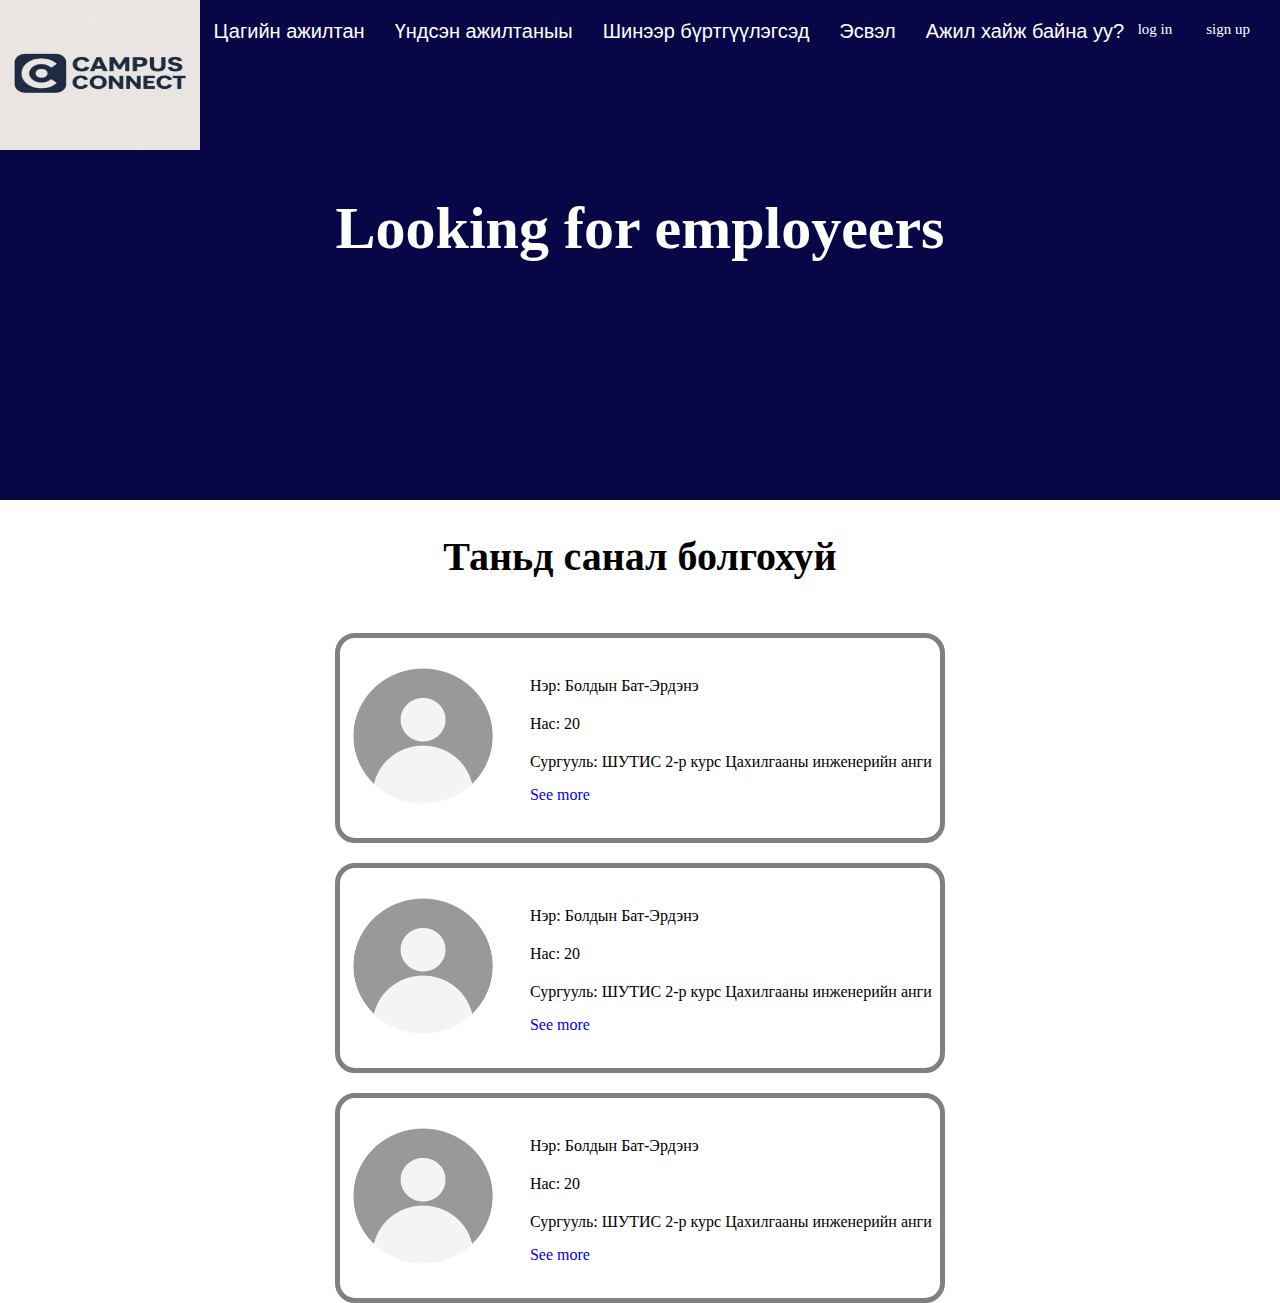
<file: ajil.html>
<!DOCTYPE html>
<html lang="en">

<head>
    <meta charset="UTF-8">
    <meta name="viewport" content="width=device-width, initial-scale=1.0">
    <title>Document</title>
    <link rel="stylesheet" href="css/ajil.css">
</head>

<body>
    <header>
        <div id="page">
            <div id="page_title">
                <div id="page_header">
                    <div id="header_left">
                        <img src="img/logo.jpeg" alt="" width="200px" height="150px">
                    </div>
                    <div id="mid_header">
                        <a href="">Цагийн ажилтан</a>
                        <a href="">Үндсэн ажилтаныы</a>
                        <a href="">Шинээр бүртгүүлэгсэд</a>
                        Эсвэл
                        <a href="hun.html">Ажил хайж байна уу?</a>
                    </div>
                    <div id="header_right">
                        <a href="">log in</a>
                        <a href="">sign up</a>
                    </div>
                </div>
                <h1>Looking for employeers</h1>
            </div>
            <div id="jagsaalt">
                <h2>Таньд санал болгохуй</h2>
                <div class="button">
                    <div class="profile_img">
                        <img src="img/profile_img.webp" alt="" width="150px" height="150px">
                    </div>
                    <div id="info">

                        <p> Нэр: Болдын Бат-Эрдэнэ</p>
                        <p>Нас: 20</p>
                        <p>Сургууль: ШУТИС 2-р курс Цахилгааны инженерийн анги </p>
                        <a href="#" class="openLink">See more</a>
                    </div>

                </div>
                <div class="button">
                    <div class="profile_img">
                        <img src="img/profile_img.webp" alt="" width="150px" height="150px">
                    </div>
                    <div id="info">

                        <p> Нэр: Болдын Бат-Эрдэнэ</p>
                        <p>Нас: 20</p>
                        <p>Сургууль: ШУТИС 2-р курс Цахилгааны инженерийн анги </p>
                        <a href="#" class="openLink">See more</a>
                    </div>

                </div>
                <div class="button">
                    <div class="profile_img">
                        <img src="img/profile_img.webp" alt="" width="150px" height="150px">
                    </div>
                    <div id="info">

                        <p> Нэр: Болдын Бат-Эрдэнэ</p>
                        <p>Нас: 20</p>
                        <p>Сургууль: ШУТИС 2-р курс Цахилгааны инженерийн анги </p>
                        <a href="#" class="openLink">See more</a>
                    </div>
                </div>
                <div id="myModal">
                    <div id="popUp">
                        <img src="img/profile_img.webp" alt="" width="200px"  height="200px">
                        <span id="closeModal" style="cursor:pointer; float:right;">&times;</span>
                        <p>
                            Сайн ажилтан (өмнөх 3н ажилаа амжилттай хийсэн) </p>
                        <p>Нэр: Болдын Бат-Эрдэнэ </p>
                        <p>
                            Нас: 20
                        </p>
                        <p>
                            Сургууль: ШУТИС 2-р курс Цахилгааны инженерийн анги
                        </p>
        
                        <p>Давуу тал: барилга, дэлгүүрийн касс нь дээр ажиллаж байсан туршлагатай </p>
                        <p> Ажиллаж буй зорилго: Хятад улс руу хэлний бэлтгэлд явахад шаардлагатай мөнгөө цуглуулж
                            байгаа </p>
                        <p> Утас: 82828282​</p>
        
                    </div>
                </div>
            </div>
        </div>  
    </header>
    
    <script src="js/ajil.js"></script>
</body>

</html>
</file>
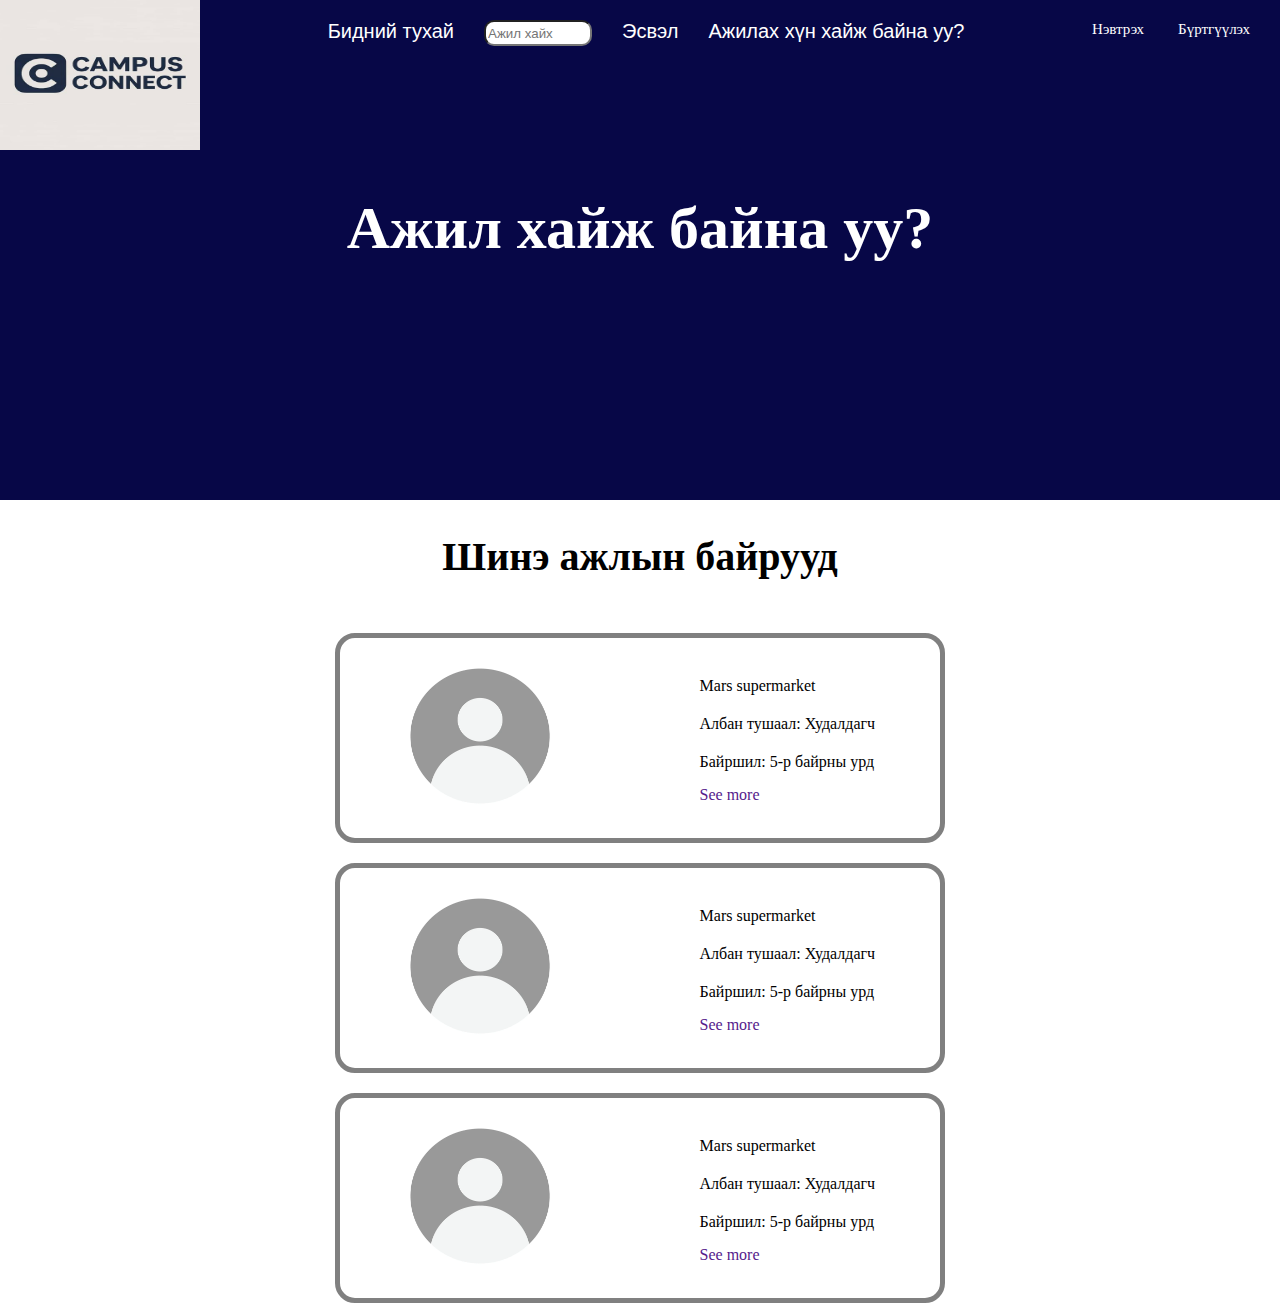
<file: home.html>
<!DOCTYPE html>
<html lang="en">

<head>
    <meta charset="UTF-8">
    <meta name="viewport" content="width=device-width, initial-scale=1.0">
    <title>Document</title>
    <link rel="stylesheet" href="css/ajil.css">
</head>

<body>
    <header>
        <div id="page">
            <div id="page_title">
                <div id="page_header">
                    <div id="header_left">
                        <img src="img/logo.jpeg" alt="" width="200px" height="150px">
                    </div>
                    <div id="mid_header">
                        <a href="">Бидний тухай</a>
                        <input type="text" placeholder="Ажил хайх" >

                        Эсвэл
                        <a href="ajil.html">Ажилах хүн хайж байна уу?</a>
                    </div>
                    <div id="header_right">
                        <a href="">Нэвтрэх</a>
                        <a href="">Бүртгүүлэх</a>
                    </div>
                </div>
                <h1>Ажил хайж байна уу?</h1>
            </div>
            <div id="jagsaalt">
                <h2>Шинэ ажлын байрууд</h2>
                <div class="button">
                    <div class="profile_img">
                        <img src="img/profile_img.webp" alt="" width="150px" height="150px">
                    </div>
                    <div id="info">

                        <p>Mars supermarket</p>
                        <p>Албан тушаал: Худалдагч</p>

                        <p> Байршил: 5-р байрны урд</p>
                        <a href="">See more</a>
                    </div>

                </div>
                <div class="button">
                    <div class="profile_img">
                        <img src="img/profile_img.webp" alt="" width="150px" height="150px">
                    </div>
                    <div id="info">
                        <p>Mars supermarket</p>
                        <p>Албан тушаал: Худалдагч</p>

                        <p> Байршил: 5-р байрны урд</p>
                        <a href="">See more</a>
                    </div>

                </div>
                <div class="button">
                    <div class="profile_img">
                        <img src="img/profile_img.webp" alt="" width="150px" height="150px">
                    </div>
                    <div id="info">

                        <p>Mars supermarket</p>
                        <p>Албан тушаал: Худалдагч</p>

                        <p> Байршил: 5-р байрны урд</p>
                        <a href="">See more</a>
                    </div>

                </div>
            </div>
        </div>
    </header>
</body>

</html>
</file>
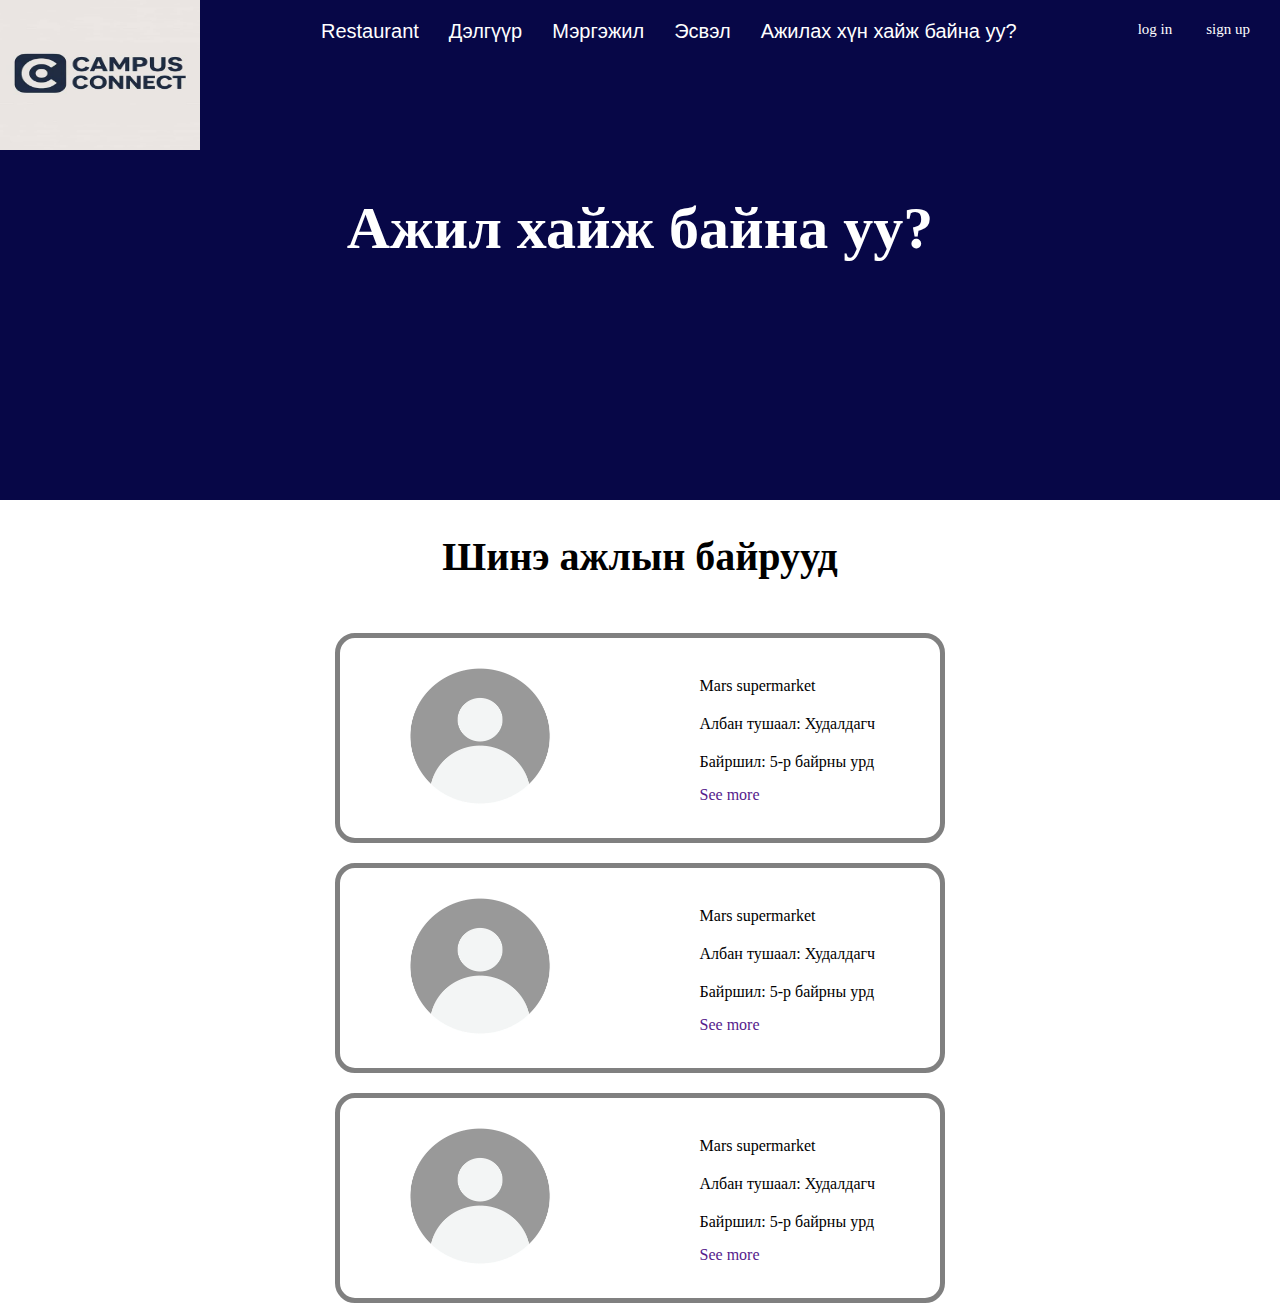
<file: hun.html>
<!DOCTYPE html>
<html lang="en">

<head>
    <meta charset="UTF-8">
    <meta name="viewport" content="width=device-width, initial-scale=1.0">
    <title>Document</title>
    <link rel="stylesheet" href="css/ajil.css">
</head>

<body>
    <header>
        <div id="page">
            <div id="page_title">
                <div id="page_header">
                    <div id="header_left">
                        <img src="img/logo.jpeg" alt="" width="200px" height="150px">
                    </div>
                    <div id="mid_header">
                        <a href="">Restaurant</a>
                        <a href="">Дэлгүүр</a>
                        <a href="">Мэргэжил</a>
                        Эсвэл
                        <a href="ajil.html">Ажилах хүн хайж байна уу?</a>
                    </div>
                    <div id="header_right">
                        <a href="">log in</a>
                        <a href="">sign up</a>
                    </div>
                </div>
                <h1>Ажил хайж байна уу?</h1>
            </div>
            <div id="jagsaalt">
                <h2>Шинэ ажлын байрууд</h2>
                <div class="button">
                    <div class="profile_img">
                        <img src="img/profile_img.webp" alt="" width="150px" height="150px">
                    </div>
                    <div id="info">

                        <p>Mars supermarket</p>
                        <p>Албан тушаал: Худалдагч</p>

                        <p> Байршил: 5-р байрны урд</p>
                        <a href="">See more</a>
                    </div>

                </div>
                <div class="button">
                    <div class="profile_img">
                        <img src="img/profile_img.webp" alt="" width="150px" height="150px">
                    </div>
                    <div id="info">
                        <p>Mars supermarket</p>
                        <p>Албан тушаал: Худалдагч</p>

                        <p> Байршил: 5-р байрны урд</p>
                        <a href="">See more</a>
                    </div>

                </div>
                <div class="button">
                    <div class="profile_img">
                        <img src="img/profile_img.webp" alt="" width="150px" height="150px">
                    </div>
                    <div id="info">

                        <p>Mars supermarket</p>
                        <p>Албан тушаал: Худалдагч</p>

                        <p> Байршил: 5-р байрны урд</p>
                        <a href="">See more</a>
                    </div>

                </div>
            </div>
        </div>
    </header>
</body>

</html>
</file>
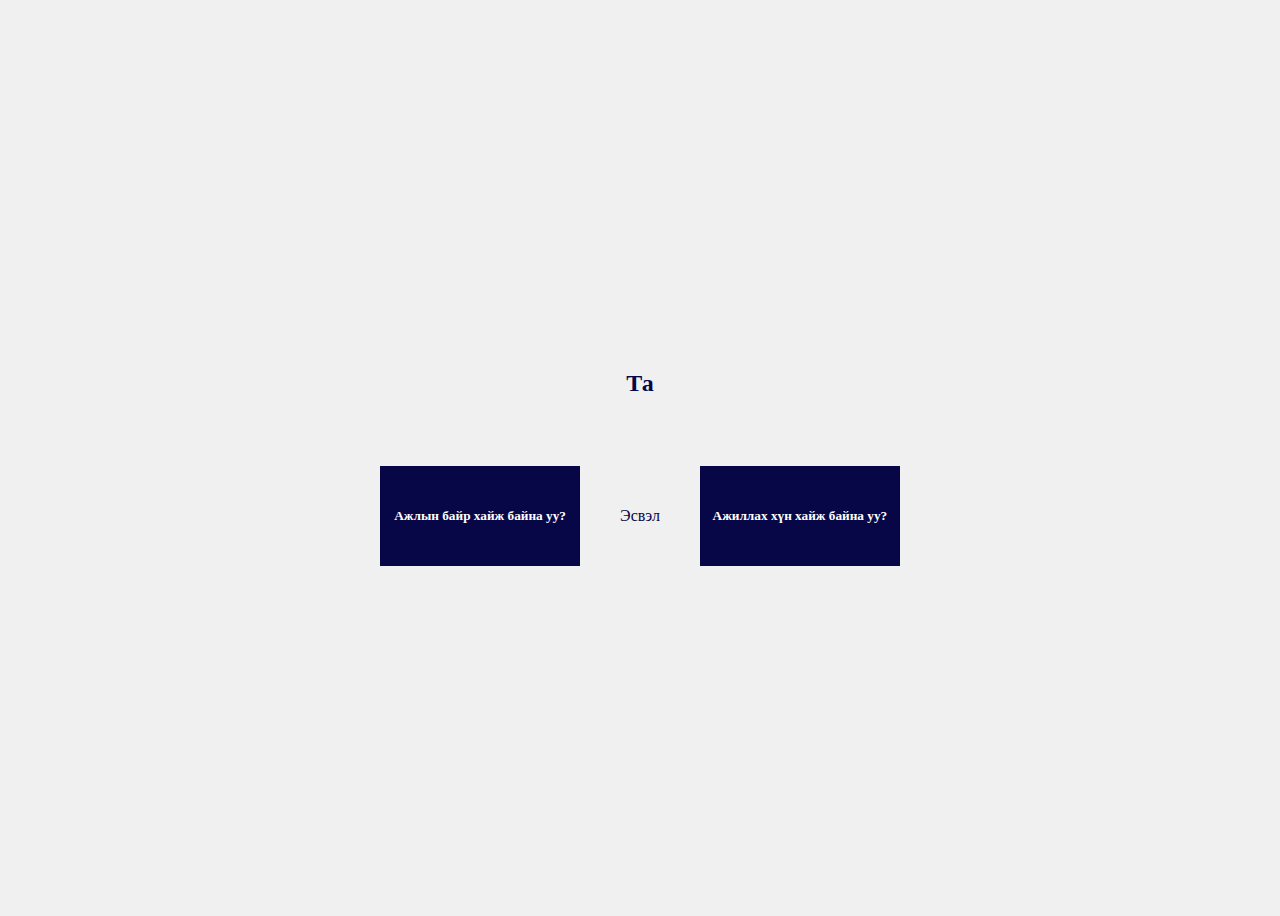
<file: ajil/home_page.html>
<!DOCTYPE html>
<html lang="en">
<head>
    <meta charset="UTF-8">
    <meta name="viewport" content="width=device-width, initial-scale=1.0">
    <title>Document</title>
    <link rel="stylesheet" href="css/home_page.css">
</head>
<body>
    <div id="first_page">
        <h2 id="title">Та</h2>
        <div id="container">
            <div class="button" id="ajil" onclick="href='ajil.html'">
                <h5>Ажлын байр хайж байна уу?</h5>
            </div>
            <p>Эсвэл</p>
            <div class="button" id="hun" onclick="hun.html">
                <h5>Ажиллах хүн хайж байна уу?</h5>
            </div>
        </div>
        
    </div>
    <script src="js/home_page.js"></script>
    
</body>
</html>
</file>
<file: css/ajil.css>
body {
    margin: 0 auto;
    max-width: 1790px;
}

#page_title {
    background-color: rgb(7, 7, 71);
    color: white;
    height: 500px;
    width: 100%;
    display: flex;
    flex-direction: column;
    text-align: center;
}

#page_header {
    display: flex;
    justify-content: space-between;
}

h1 {
    font-size: 60px;
}

#mid_header {
    margin-top: 20px;
    display: flex;
    justify-content: space-between;
    color: white;
    align-items: flex-start;
    gap: 30px;
    font-size: 20px;
    font-family: "Roboto", sans-serif ;
}

#mid_header a {
    color: white;
    text-decoration: none;

}

#header_right a {
    font-size: 15px;
    margin-right: 30px;
    color: white;
    text-decoration: none;
}

#header_right {
    margin-top: 20px;
}
#body{
    display: flex;
    gap: 120px;
}

#jagsaalt {
    display: flex;
    flex-direction: column;
    justify-content: center;
    align-items: center;
    /* flex-direction: row; */
}

#jagsaalt h2 {
    font-size: 40px;
}

.button {
    display: flex;
    margin-top: 20px;
    gap: 15px;
    border: 5px solid grey;
    border-radius: 20px;
    height: 200px;
    width: 600px;
    align-items: center;
    justify-content: space-around;
}

#info {
    display: flex;
    flex-direction: column;
    gap: 10px;
}

#info p {
    margin-bottom: 5px;
    margin-top: 5px;
}

#info a {
    text-decoration: none;
}
#myModal{
    display:none; position:fixed; top:0; left:0; width:100%; height:100%; background: rgba(0,0,0,0.5);
}
#popUp {
    background: white;
    margin: 15% auto;
    padding: 20px;
    width: 300px;
    /* text-align: center; */
    border-radius: 10px;
    height: 550px;
}   
input{
    width: 100px;
    height: 20px;
    border-radius: 10px;
}
#map {      height: 300px; /* adjust height */
    width: 400px;  /* adjust width */
    border: 1px solid #ccc;
    margin-top: 20px;
    margin-left: 50px;
}
</file>
<file: ajil/css/home_page.css>
body {
    height: 100vh;                  
    display: flex;
    justify-content: center;        /* center horizontally */
    align-items: center;            /* center vertically */
    background-color: #f0f0f0fa;
  }
  
#first_page{
    display: flex;
    flex-direction: column;
    justify-content: center;
    gap: 50px;
    text-align: center;
color: rgb(7, 7, 71);

    height: 400px;
    width: 900px;
}
/* #title{
    margin-top: 100px;
} */
#container{
    display: flex;
    gap: 40px;
    justify-content: center;
    align-items: center;

}
.button{
    display: flex;
    justify-content: center;
    align-items: center;
    text-align: center;
    color: white;
    background-color: rgb(7, 7, 71);
    width: 200px;
    height: 100px;
    cursor: pointer;
}
</file>
